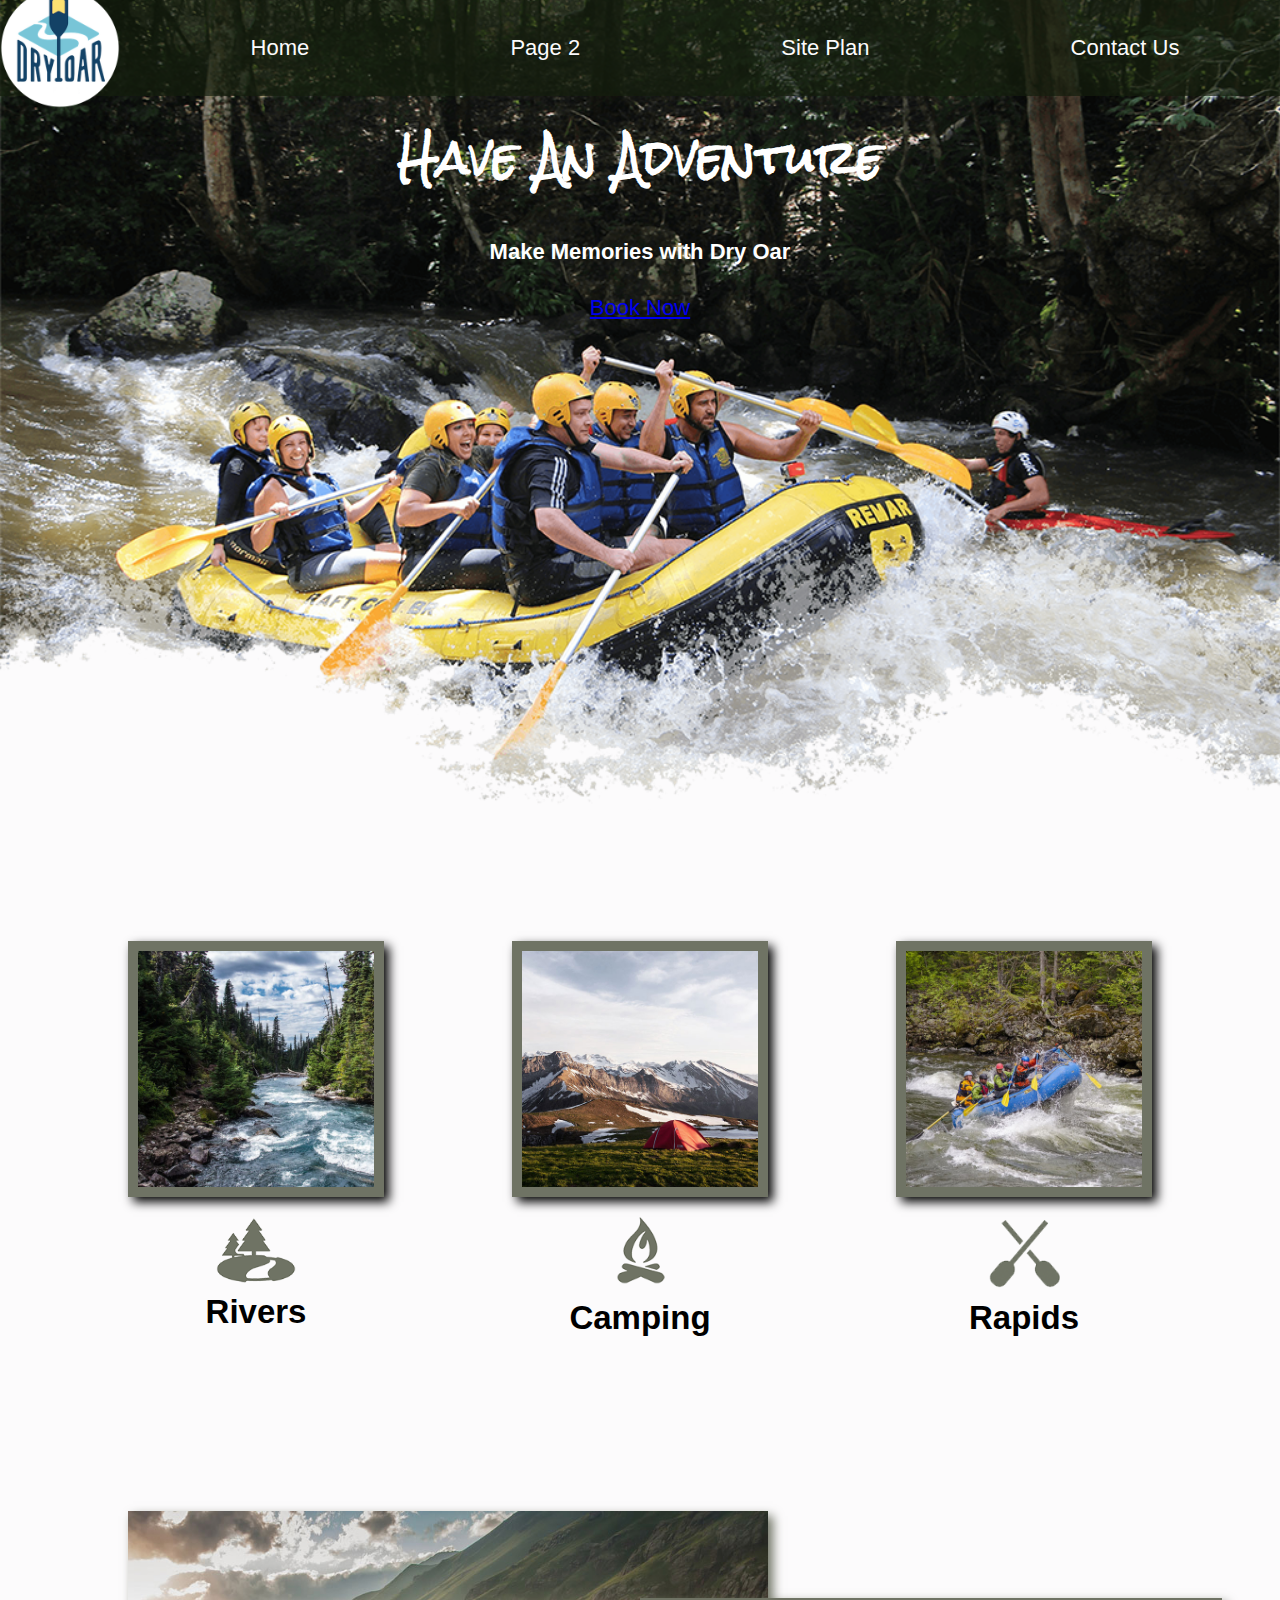
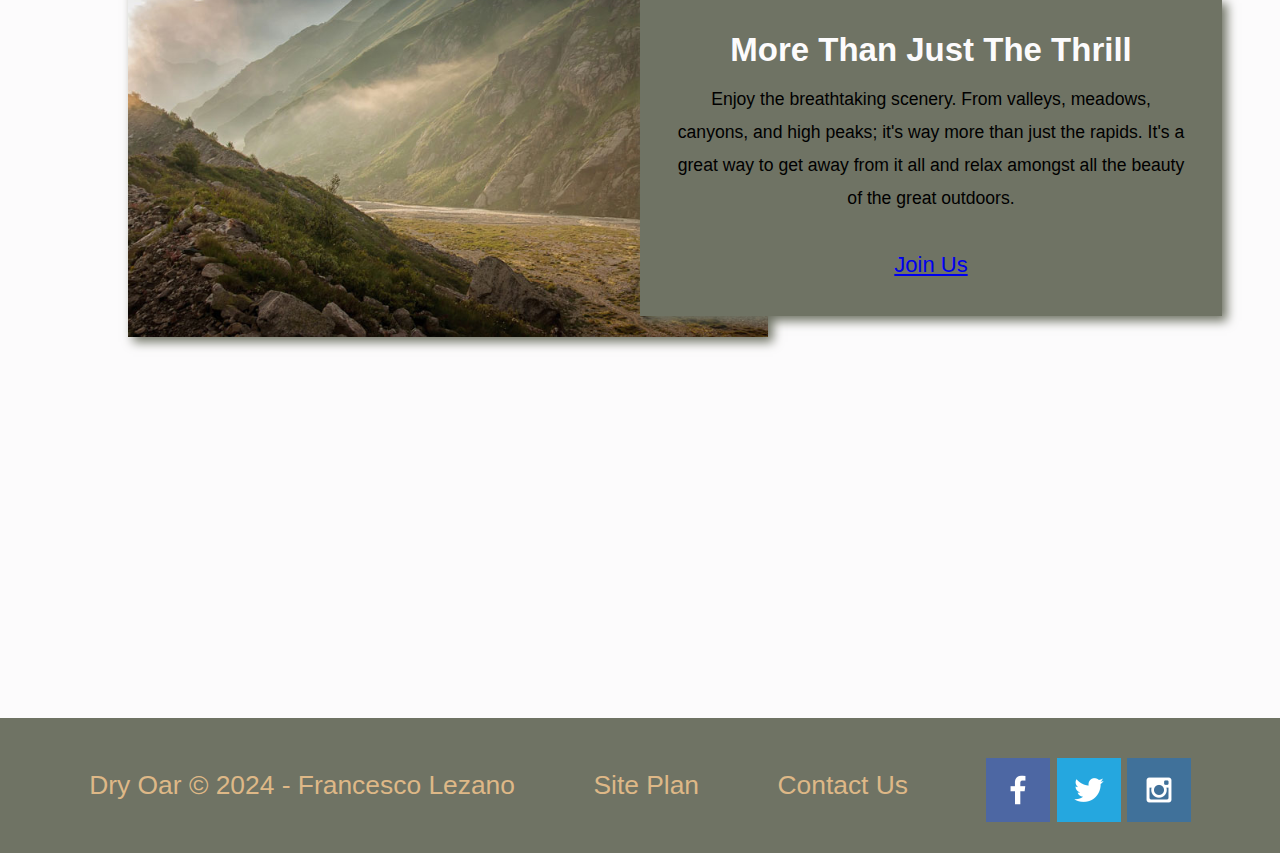
<file: wwr/index.html>
<!DOCTYPE html>
<html lang="en">
<head>
    <meta charset="UTF-8">
    <meta name="viewport" content="width=device-width, initial-scale=1.0">
    <link rel="stylesheet" href="styles/style.css">
    <title>Whitewater Rafting Vacations | Dry Oar Boating | Home</title>
</head>
<body>
    <div id="content">
        <header>
            <a id="logo_link" href="index.html">
                <img class="logo" src="images/logo.png" alt="Dry Oar Logo">
            </a>
            <nav>
                <a href="index.html">Home</a>
                <a href="#">Page 2</a>
                <a href="site-plan-rafting.html">Site Plan</a>
                <a href="contactus.html">Contact Us</a>
            </nav>
        </header>
        <div id="hero">
            <div id="hero-box">
                <img id="hero-img" src="images/hero_1.png" alt="People enjoying white water rafting">
            </div>
            <section id="hero-msg">
                <h1 class="home-title">Have An Adventure</h1>
                <h4>Make Memories with Dry Oar </h4>
                <div class='button-box'>
                    <a class='book' href="contactus.html">Book Now</a>
                </div>
            </section>
        </div>
        <main class="home-grid">
            <section class="rivers-card">
                <img class="card-img" src="images/rivers.jpg" alt="river in forest">
                <img class="icon" src="images/river_icon.png" alt="river icon">
                <h2>Rivers</h2>
            </section>
            <section class="camping-card">
                <img class="card-img" src="images/camping.jpg" alt="tent in mountains">
                <img class="icon" src="images/fire_icon.png" alt="fire icon">
                <h2>Camping</h2>
            </section>
            <section class="rapids-card">
                <img class="card-img" src="images/rapids.jpg" alt="rafting boat">
                <img class="icon" src="images/oars.png" alt="oars icon">
                <h2>Rapids</h2>
            </section>
            <div id="background"></div>
            <img class="mountains" src="images/mountains.jpg" alt="Misty mountains">
            <section class="msg">
                <h2>More Than Just The Thrill</h2>
                <p>Enjoy the breathtaking scenery. From valleys, meadows, canyons, and high peaks; it's way more than just the rapids. It's a great way to get away from it all and relax amongst all the beauty of the great outdoors. </p>
                <a class='join' href="rivers.html">Join Us</a>
            </section>
        </main>
        <footer>
            <p>Dry Oar &copy; 2024 - Francesco Lezano</p>
            <p><a href="site-plan-rafting.html">Site Plan</a></p>
            <p><a href="contactus.html">Contact Us</a></p>
            <div class="social">
                <a href="https://facebook.com" target="_blank">
                    <img src="images/facebook.png" alt="fb icon">
                </a>
                <a href="https://twitter.com" target="_blank">
                    <img src="images/twitter.png" alt="twitter icon">
                </a>
                <a href="https://instagram.com" target="_blank">
                    <img src="images/instagram.png" alt="instagram icon">
                </a>
            </div>
        </footer>
    </div>
</body>
</html>
</file>
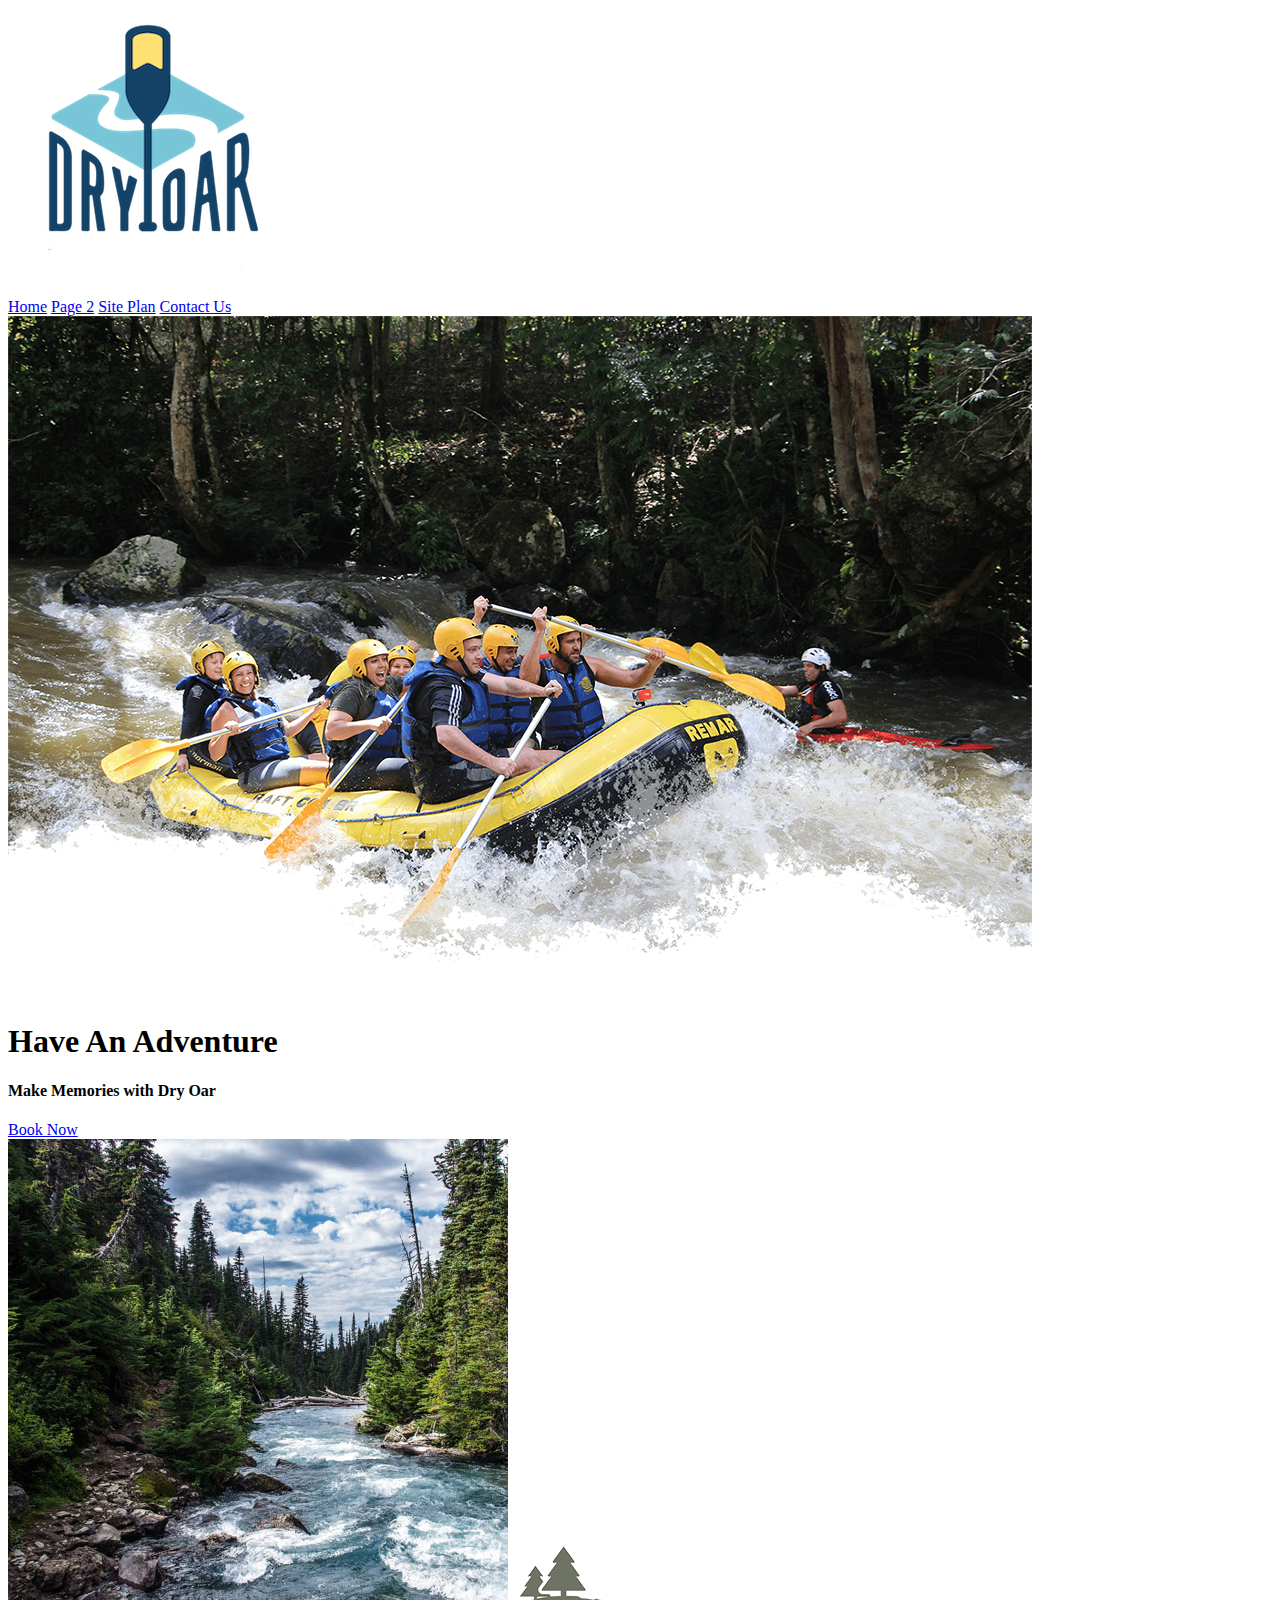
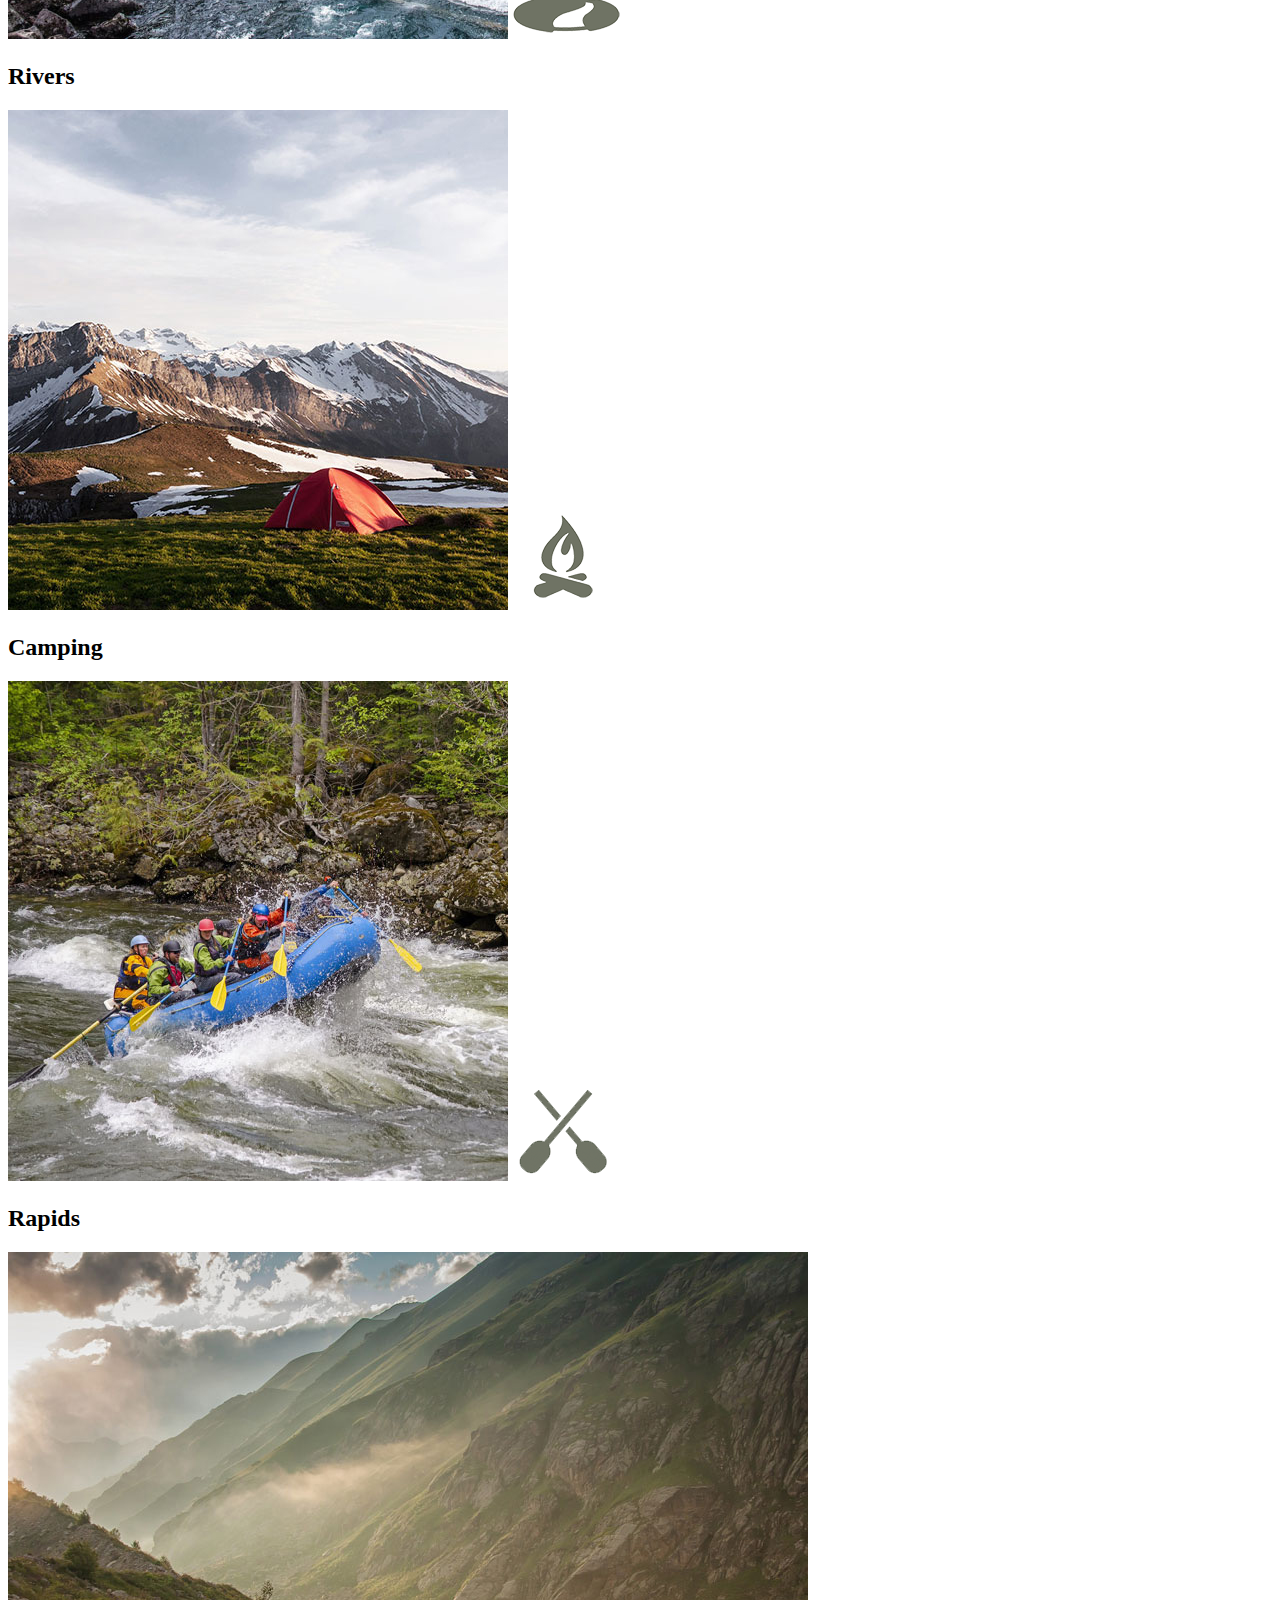
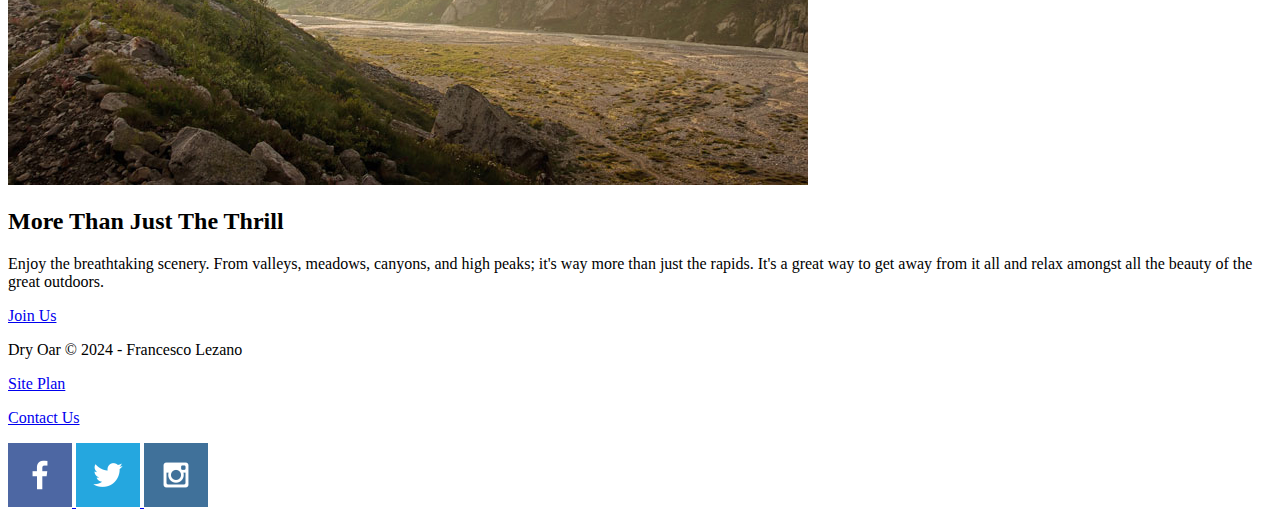
<file: wwr/styles/index.html>
<!DOCTYPE html>
<html lang="en">
<head>
    <meta charset="UTF-8">
    <meta name="viewport" content="width=device-width, initial-scale=1.0">
    <title>Whitewater Rafting Vacations | Dry Oar Boating | Home</title>
</head>
<body>
    <header>
        <a id="logo_link" href="index.html">
            <img class="logo" src="images/logo.png" alt="Dry Oar Logo">
        </a>
        <nav>
            <a href="index.html">Home</a>
            <a href="#">Page 2</a>
            <a href="site-plan-rafting.html">Site Plan</a>
            <a href="contactus.html">Contact Us</a>
        </nav>
    </header>
    <div id="hero">
        <div id="hero-box">
            <img id="hero-img" src="images/hero_1.png" alt="People enjoying white water rafting">
        </div>
        <section id="hero-msg">
            <h1 class="home-title">Have An Adventure</h1>
            <h4>Make Memories with Dry Oar </h4>
            <div class='button-box'>
                <a class='book' href="contactus.html">Book Now</a>
            </div>
        </section>
    </div>
    <main class="home-grid">
        <section class="rivers-card">
            <img class="card-img" src="images/rivers.jpg" alt="river in forest">
            <img class="icon" src="images/river_icon.png" alt="river icon">
            <h2>Rivers</h2>
        </section>
        <section class="camping-card">
            <img class="card-img" src="images/camping.jpg" alt="tent in mountains">
            <img class="icon" src="images/fire_icon.png" alt="fire icon">
            <h2>Camping</h2>
        </section>
        <section class="rapids-card">
            <img class="card-img" src="images/rapids.jpg" alt="rafting boat">
            <img class="icon" src="images/oars.png" alt="oars icon">
            <h2>Rapids</h2>
        </section>
        <img class="mountains" src="images/mountains.jpg" alt="Misty mountains">
        <section class="msg">
            <h2>More Than Just The Thrill</h2>
            <p>Enjoy the breathtaking scenery. From valleys, meadows, canyons, and high peaks; it's way more than just the rapids. It's a great way to get away from it all and relax amongst all the beauty of the great outdoors. </p>
            <a class='join' href="rivers.html">Join Us</a>
        </section>
    </main>
    <footer>
        <p>Dry Oar &copy; 2024 - Francesco Lezano</p>
        <p><a href="site-plan-rafting.html">Site Plan</a></p>
        <p><a href="contactus.html">Contact Us</a></p>
        <div class="social">
            <a href="https://facebook.com">
                <img src="images/facebook.png" alt="fb icon">
            </a>
            <a href="https://twitter.com">
                <img src="images/twitter.png" alt="twitter icon">
            </a>
            <a href="https://instagram.com">
                <img src="images/instagram.png" alt="instagram icon">
            </a>
        </div>
    </footer>
</body>
</html>
</file>
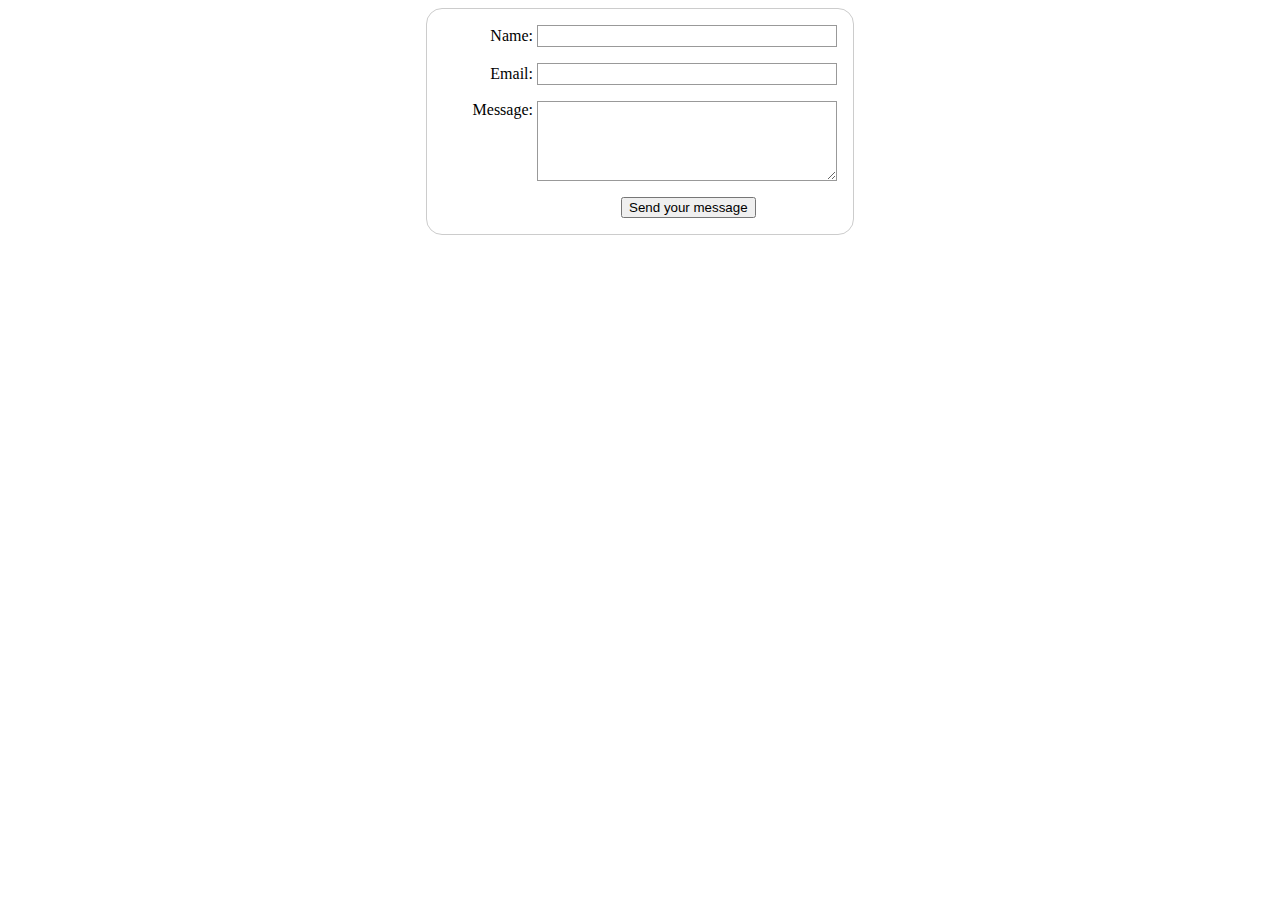
<file: wwr/contactus.html>
<!DOCTYPE html>
<html lang="en">
<head>
    <meta charset="UTF-8">
    <meta name="viewport" content="width=device-width, initial-scale=1.0">
    <title>Contact Us</title>
    <!-- Additional CSS or meta tags may be included here -->
    <style>
        body {
        /* Center the form on the page */
        text-align: center;
        }

        form {
        display: inline-block;
        /* Form outline */
        padding: 1em;
        border: 1px solid #ccc;
        border-radius: 1em;
        }

        ul {
        list-style: none;
        padding: 0;
        margin: 0;
        }

        form li + li {
        margin-top: 1em;
        }

        label {
        /* Uniform size & alignment */
        display: inline-block;
        min-width: 90px;
        text-align: right;
        }

        input,
        textarea {
        /* To make sure that all text fields have the same font settings
            By default, textareas have a monospace font */
        font: 1em sans-serif;
        /* Uniform text field size */
        width: 300px;
        box-sizing: border-box;
        /* Match form field borders */
        border: 1px solid #999;
        }

        input:focus,
        textarea:focus {
        /* Additional highlight for focused elements */
        border-color: #000;
        }

        textarea {
        /* Align multiline text fields with their labels */
        vertical-align: top;
        /* Provide space to type some text */
        height: 5em;
        }

        .button {
        /* Align buttons with the text fields */
        padding-left: 90px; /* same size as the label elements */
        }

        button {
        /* This extra margin represent roughly the same space as the space
            between the labels and their text fields */
        margin-left: 0.5em;
        }

        #feedback {
        background-color: antiquewhite;
        position: absolute;
        top: 0;
        left: 0;
        right: 0;
        padding: .5em;
        /* make this element invisible until we are ready for it */
        display: none;      
        }

        .moveDown {
            margin-top: 3em;
        }
    </style>
      
</head>
<body>
    <header>
        <!-- Header content goes here -->
    </header>

    <main>
        <div id="feedback"></div>
        <!-- Form code from the tutorial goes here -->
        <form action="/my-handling-form-page" method="post">
            <ul>
              <li>
                <label for="name">Name:</label>
                <input type="text" id="name" name="user_name" />
              </li>
              <li>
                <label for="mail">Email:</label>
                <input type="email" id="mail" name="user_email" />
              </li>
              <li>
                <label for="msg">Message:</label>
                <textarea id="msg" name="user_message"></textarea>
              </li>
              <li class="button">
                <button type="submit">Send your message</button>
              </li>
            </ul>
          </form>          
    </main>

    <footer>
        <!-- Footer content goes here -->
    </footer>
    <!-- Additional JavaScript or meta tags may be included here -->
    <script>
        // get the feedback div element so we can do something with it.
        const feedbackElement = document.getElementById('feedback');
        // get the form so we can read what was entered in it.
        const formElement = document.forms[0];
        // add a 'listener' to wait for a submission of our form. When that happens run the code below.
        formElement.addEventListener('submit', function(e) {
            // stop the form from doing the default action.
            e.preventDefault();
            // set the contents of our feedback element to a message letting the user know the form was submitted successfully. Notice that we pull the name that was entered in the form to personalize the message!
            feedbackElement.innerHTML = 'Hello '+ formElement.user_name.value +'! Thank you for your message. We will get back with you as soon as possible!';
            // make the feedback element visible.
            feedbackElement.style.display = "block";
            // add a class to move everything down so our message doesn't cover it.
            document.body.classList.toggle('moveDown');
        });
    </script>
</body>
</html>
</file>
<file: wwr/styles/style.css>
@import url('https://fonts.googleapis.com/css2?family=Rock+Salt&display=swap');

#content {
    margin: 0 auto;
}

.main.home-grid {
    display: grid;
    grid-template-columns: repeat(10, 1fr);
    grid-template-rows: 3fr auto 3fr 3fr 3fr 11fr 4fr auto 3fr;
}

.logo {
    width: 80%;
    margin: -40px auto;
}

#hero-img {
    width: 100%;
}

#hero {
    display: grid;
    grid-template-columns: 1fr 3fr 1fr;
    margin-top: -100px;
}

.hero {
    width: 100%;
}

#hero-box {
    grid-column: 1/4;
    grid-row: 1/3;
    z-index: -1;
}

#hero-msg {
    grid-column: 2/3;
    grid-row: 1/2;
    margin-top: 100px;
}

#hero-msg h1, #hero-msg h4{
    text-align: center;
    color: white;
}

.button-box {
    text-align: center;
}

main section {
    text-align: center;
}

#background {
    background-color: #fcfbfc;
    grid-column: 1/11;
    grid-row: 4/9;
}

body {
    font-family: Raleway, Arial, sans-serif;
    font-size: 22px;
    margin: 0;
    padding: 0;
    background-color: #fcfbfc;
}

h2 {
    margin: 0;
}

#logo_link {
    padding-top: 5px;
    justify-self: center;
    align-self: center;
}

header {
    background-color: rgba(20,30,13, .7);
    display: grid;
    grid-template-columns: 150px auto;
    grid-row: 1/2;
}

nav {
    display: flex;
    justify-content: space-around;
}

nav a {
    padding: 35px;
    text-align: center;
    color: #fcfbfc;
    text-decoration: none;
}

nav a:hover {
    background-color: black;
    color: #d9c2a3;
    text-decoration: underline;
}

.home-title {
    margin-top: 10px;
    color: burlywood;
    font-family: 'Rock Salt', 'Bradley Hand', sans-serif;
    font-size: 2em;
}

h4 {
    text-align: center;
    color: black;
}

.book .join {
    background-color: #d9c2a3;
    color: black;
    margin-top: 50px;
    text-decoration: none;
    font-size: 18px;
    padding: 15px 30px;
    border-radius: 5px;
}

.book:hover, .join:hover {
    background-color: black;
    color: yellow;
}

.msg h2 {
    color: #fcfbfc;
    font-family: Raleway, Arial, sans-serif;;
}

.msg p {
    padding-bottom: 15px;
    color: black;
    font-size: .8em;
}

.msg {
    padding: 35px;
    background-color: #6f7364;
    line-height: 1.5em;
    width: 100%;
    grid-column: 6/10;
    grid-row: 6/7;
    box-shadow: 5px 5px 10px #6f7364;
}

footer {
    display: flex;
    justify-content: space-around;
    align-items: center;
    margin-top: 200px;
    padding: 25px 50px;
    background-color: #6f7364;
}

footer .social img {
    padding-top: 15px;
}

footer h3 {
    color: #fcfbfc;
}

footer p a:hover {
    color: burlywood;
    text-decoration: underline;
}

footer a {
    color: burlywood;
    text-decoration: none;
}

footer p {
    font-size: 1.2em;
    color: burlywood;
}

.icon {
    padding-top: 10px;
    width: 80px;
}

.rivers-card {
    grid-column: 2/4;
    grid-row: 2/3;
}

#rivers-hero {
    display: grid;
    grid-template-columns: 1fr 3fr 1fr;
}

#rivers-background {
    background-color: #fcfbfc;
    grid-column: 1/4;
    grid-row: 4/6;
    width: 100%;
    z-index: 100%;
    opacity: .85;
    margin-top: -50px;
}

#rivers-hero-msg {
    color: #fcfbfc;
    text-align: center;
    grid-column: 2/3;
    grid-row: 4/6;
    z-index: 1;
    margin-top: -50px;
}

#rivers-hero-msg h1 {
    font-size: 200%;
    margin-bottom: 0px;
}

#rivers-hero-msg h4 {
    margin-top: 10px;
    padding-bottom: 25px;
}

.rivers-hero {
    width: 100%;
    margin-top: -125px;
    z-index: -1;
    grid-column: 1/4;
    grid-row: 1/6;
}

.rivers-grid {
    display: grid;
    grid-template-columns: 1fr 1fr;
}

.rapids-card {
    grid-column: 8/10;
    grid-row: 2/3;
}

.camping-card {
    grid-column: 5/7;
    grid-row: 2/3;
}

.mountains {
    grid-column: 2/7;
    grid-row: 5/8;
    box-shadow: 5px 5px 10px #6f7364;
    width: 100%;
}

.card-img, .mountains {
    width: 100%;
}

.card-img {
    border: 10px #6f7364 solid;
    transition: transform .5s;
    box-shadow: 5px 5px 10px black;
}

.card-img:hover {
    opacity: .6;
    transform: scale(1.1);
}

main section img {
    box-sizing: border-box;
}

.home-grid {
    display: grid;
    grid-template-columns: repeat(10, 1fr);
    grid-template-rows: 3fr auto 3fr 3fr 3fr 11fr 4fr auto 3fr;
}

@media screen and (max-width: 900px) {
    #hero, .home-grid {
        display: block;
        height: auto;
    }
    nav, footer {
        flex-direction: column;
    }
    nav a {
        display: block;
        padding: 15px;
    }
    #hero {
        margin-top: 0;
    }
    #hero-msg {
        margin-top: 0;
    }
    #hero-msg h4 {
        display: none;
    }
    #hero-msg h1 {
        color: #6f7364;
    }
    .home-title {
        font-size: 25px;
    }
    .rivers-card, .camping-card, .rapids-card { 
        margin: 50px auto;
        width: 60%;
    }
    #background {
        display: none;
    }
    .mountains, .msg {
        width: 80%;
        display: block;
        margin: 0 auto;
    }
    footer {
        margin-top: 25px;
    }
}
</file>
